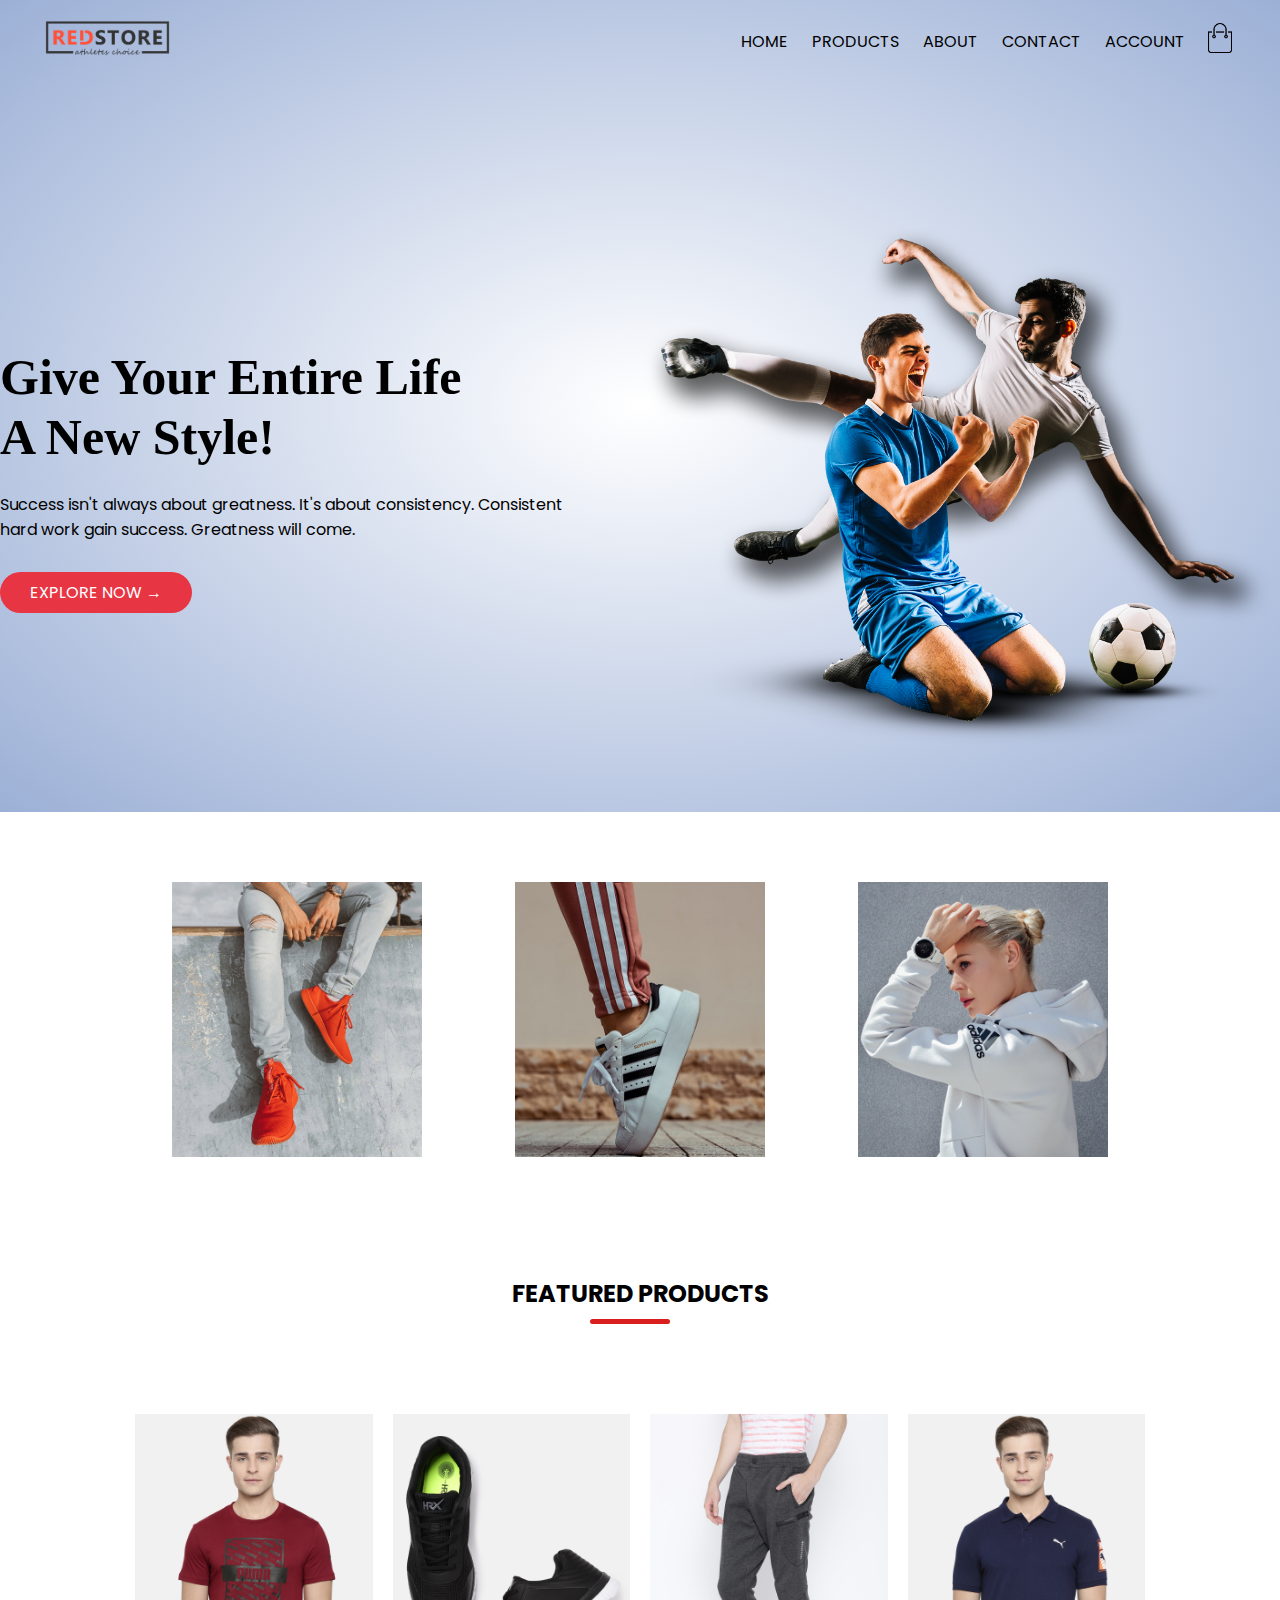
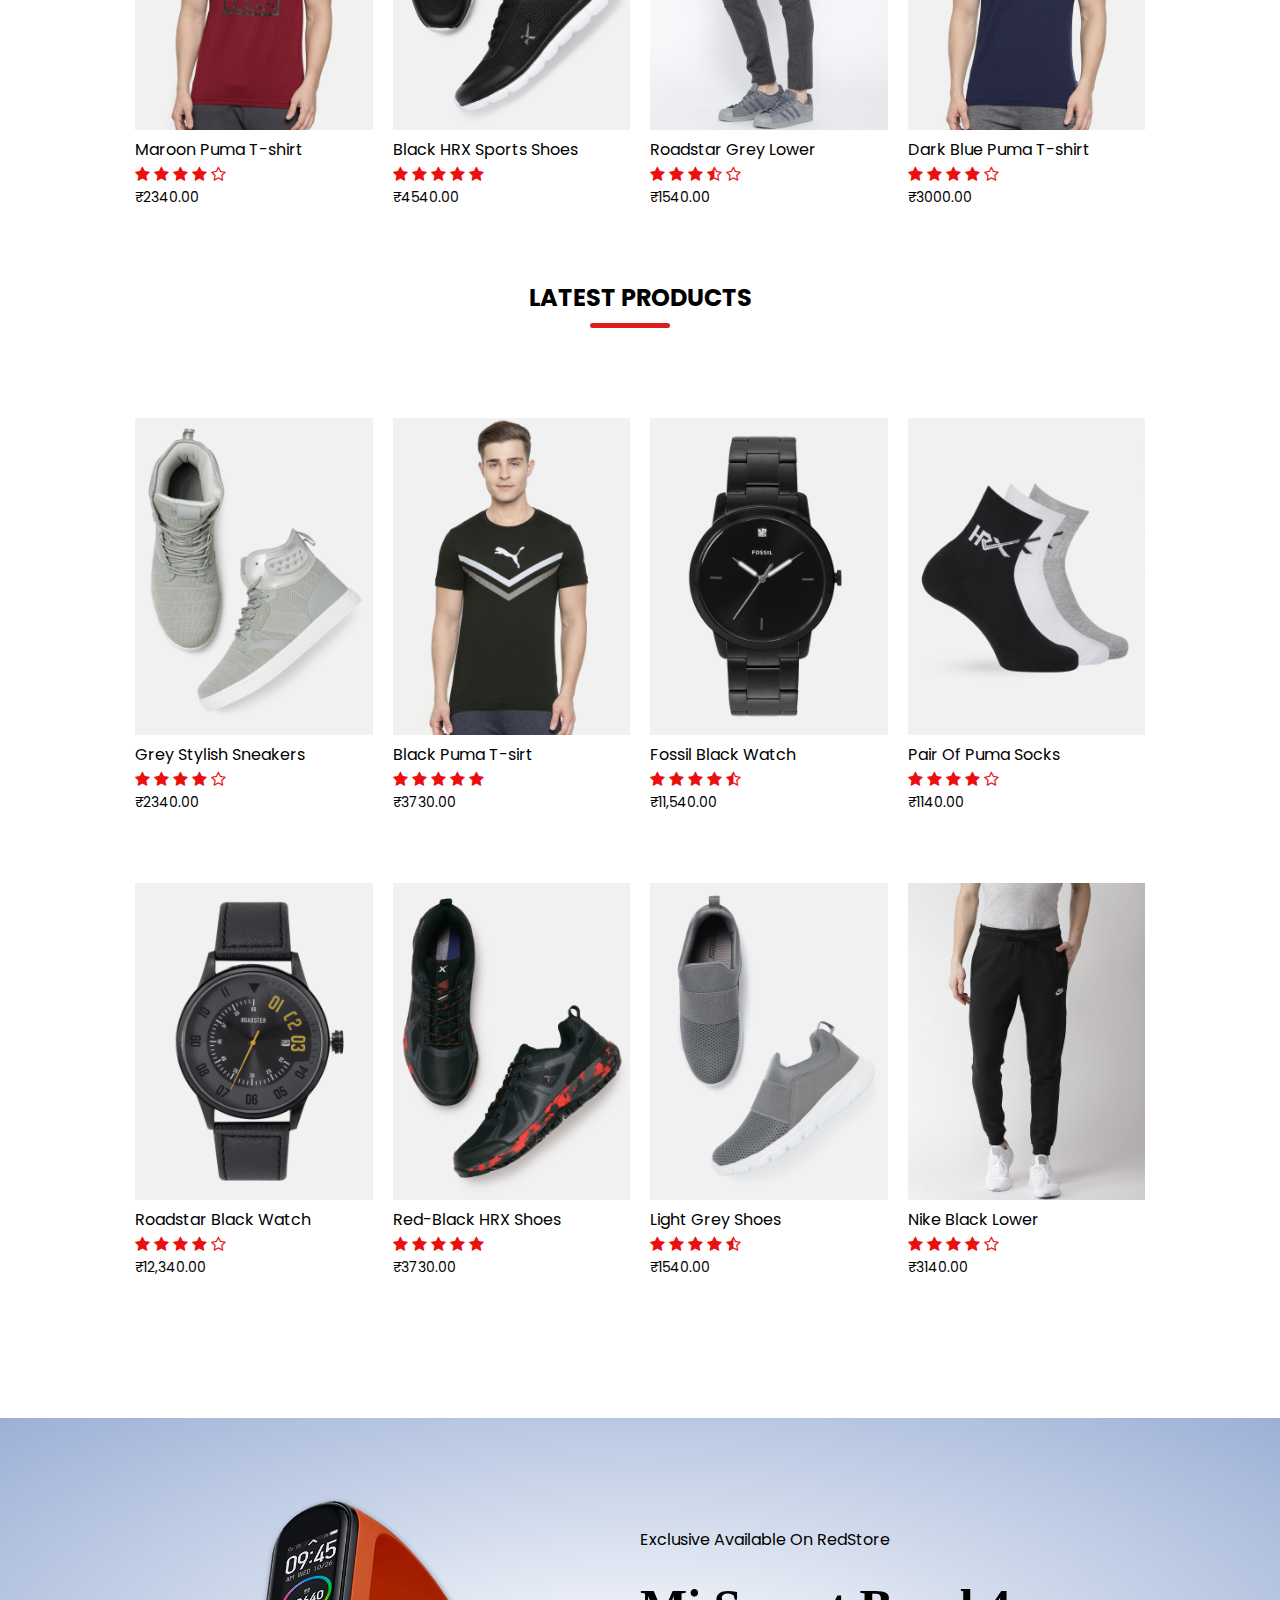
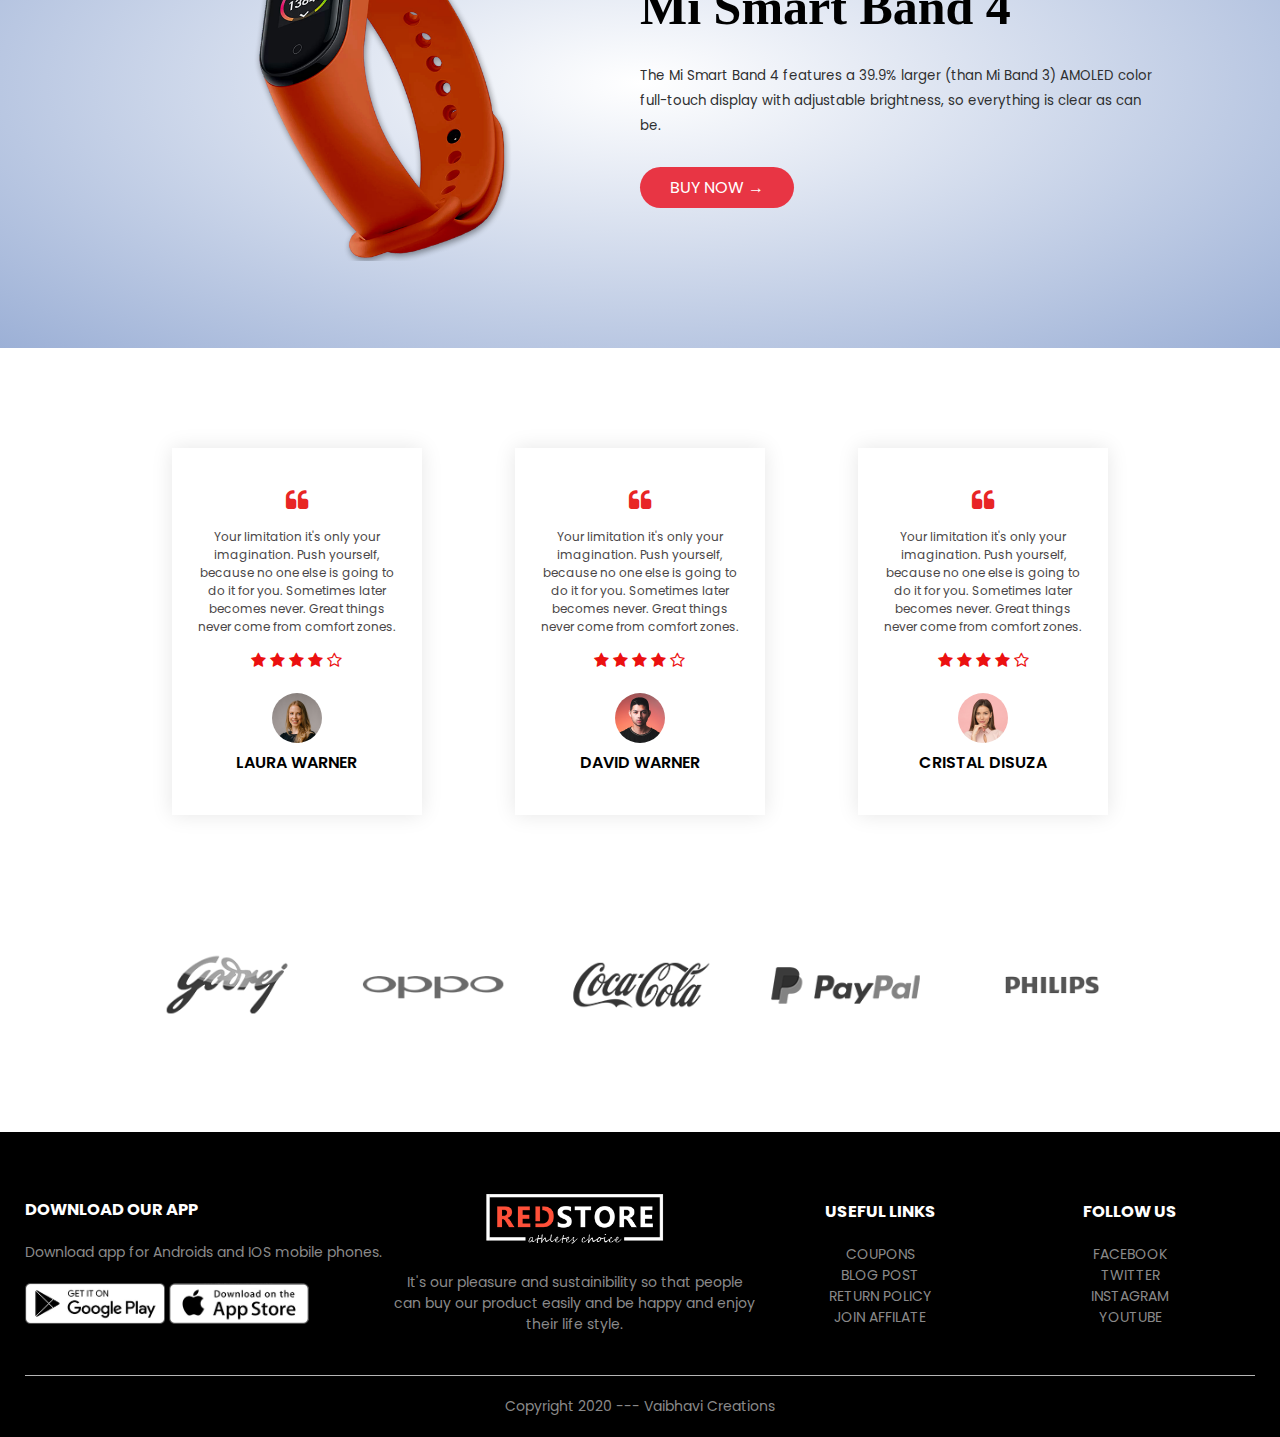
<file: 3d/index.html>
<!DOCTYPE html>
<html lang="en" dir="ltr">
  <head>
    <meta charset="utf-8">
    <meta name="viewport" content="width=device-width, initial-scale=1.0">
    <title>RED STORE</title>
    <link  href="https://fonts.googleapis.com/css?family=Poppins&display=swap"
    rel="stylesheet">
    <link rel="stylesheet" href="style.css">
    <link rel="stylesheet" href="https://stackpath.bootstrapcdn.com/font-awesome/4.7.0/css/font-awesome.min.css">
  </head>

  <body>
    <div class="header">
    <div class="container">
    <div class="navbar">
      <div class="logo">
        <img src="images/logo.png" width="125px">
      </div>
      <nav>
        <ul id="MenuItems">
          <li><a href="">HOME</li>
          <li><a href="">PRODUCTS</li>
          <li><a href="">ABOUT</li>
          <li><a href="">CONTACT</li>
          <li><a href="">ACCOUNT</li>

        </ul>
      </nav>
      <img src="images/cart.png" width="30px" height="30px">
      <img src="images/menu.png" class="menu-icon" onclick="menutoggle()">

    </div>
  </div>
  
    <div class="row">
      <div class="col-2">
         <h1>Give Your Entire Life<br> A New Style!</h1>
         <p>
           Success isn't always about greatness. It's about consistency.
           Consistent<br> hard work gain success. Greatness will come.
         </p>
         <a href="#" class="btn">EXPLORE NOW &#8594;</a>
      </div>
      <div class="col-2">
       <img src="images/image1.png">
      </div>
    </div>
    </div>
          </div>
       <!--featured categories-->
       <div class="categories">
         <div class="small-container">
         <div class="row">
           <div class="col-3">
             <img src="images/category-1.jpg">
           </div>
           <div class="col-3">
                <img src="images/category-2.jpg">
           </div>
           <div class="col-3">
                <img src="images/category-3.jpg">
           </div>

         </div>
           </div>
       </div>
        <!--featured products-->
        <div class="small-container">
          <h2 class="title">FEATURED PRODUCTS</h2>
          <div class="row">
            <div class="col-4">
              <img src="images/product-1.jpg">
              <h4>Maroon Puma T-shirt</h4>
              <div class="rating">
                <i class="fa fa-star"></i>
                <i class="fa fa-star"></i>
                <i class="fa fa-star"></i>
                <i class="fa fa-star"></i>
                <i class="fa fa-star-o"></i>
              </div>
              <p>₹2340.00</p>
            </div>
            <div class="col-4">
              <img src="images/product-2.jpg">
              <h4>Black HRX Sports Shoes</h4>
              <div class="rating">
                <i class="fa fa-star"></i>
                <i class="fa fa-star"></i>
                <i class="fa fa-star"></i>
                <i class="fa fa-star"></i>
                <i class="fa fa-star"></i>
              </div>
              <p>₹4540.00</p>
            </div>
            <div class="col-4">
              <img src="images/product-3.jpg">
              <h4>Roadstar Grey Lower</h4>
              <div class="rating">
                <i class="fa fa-star"></i>
                <i class="fa fa-star"></i>
                <i class="fa fa-star"></i>
                <i class="fa fa-star-half-o"></i>
                <i class="fa fa-star-o"></i>
              </div>
              <p>₹1540.00</p>
            </div>
            <div class="col-4">
              <img src="images/product-4.jpg">
              <h4>Dark Blue Puma T-shirt</h4>
              <div class="rating">
                <i class="fa fa-star"></i>
                <i class="fa fa-star"></i>
                <i class="fa fa-star"></i>
                <i class="fa fa-star"></i>
                <i class="fa fa-star-o"></i>
              </div>
              <p>₹3000.00</p>
            </div>
          </div>
           <h2 class="title">LATEST PRODUCTS</h2>
           <div class="row">
             <div class="col-4">
               <img src="images/product-5.jpg">
               <h4>Grey Stylish Sneakers</h4>
               <div class="rating">
                 <i class="fa fa-star"></i>
                 <i class="fa fa-star"></i>
                 <i class="fa fa-star"></i>
                 <i class="fa fa-star"></i>
                 <i class="fa fa-star-o"></i>
               </div>
               <p>₹2340.00</p>
             </div>
             <div class="col-4">
               <img src="images/product-6.jpg">
               <h4>Black Puma T-sirt</h4>
               <div class="rating">
                 <i class="fa fa-star"></i>
                 <i class="fa fa-star"></i>
                 <i class="fa fa-star"></i>
                 <i class="fa fa-star"></i>
                 <i class="fa fa-star"></i>
               </div>
               <p>₹3730.00</p>
             </div>
             <div class="col-4">
               <img src="images/product-8.jpg">
               <h4>Fossil Black Watch</h4>
               <div class="rating">
                 <i class="fa fa-star"></i>
                 <i class="fa fa-star"></i>
                 <i class="fa fa-star"></i>
                 <i class="fa fa-star"></i>
                 <i class="fa fa-star-half-o"></i>
               </div>
               <p>₹11,540.00</p>
             </div>
             <div class="col-4">
               <img src="images/product-7.jpg">
               <h4>Pair Of Puma Socks</h4>
               <div class="rating">
                 <i class="fa fa-star"></i>
                 <i class="fa fa-star"></i>
                 <i class="fa fa-star"></i>
                 <i class="fa fa-star"></i>
                 <i class="fa fa-star-o"></i>
               </div>
               <p>₹1140.00</p>
             </div>
           </div>
           <div class="row">
             <div class="col-4">
               <img src="images/product-9.jpg">
               <h4>Roadstar Black Watch</h4>
               <div class="rating">
                 <i class="fa fa-star"></i>
                 <i class="fa fa-star"></i>
                 <i class="fa fa-star"></i>
                 <i class="fa fa-star"></i>
                 <i class="fa fa-star-o"></i>
               </div>
               <p>₹12,340.00</p>
             </div>
             <div class="col-4">
               <img src="images/product-10.jpg">
               <h4>Red-Black HRX Shoes</h4>
               <div class="rating">
                 <i class="fa fa-star"></i>
                 <i class="fa fa-star"></i>
                 <i class="fa fa-star"></i>
                 <i class="fa fa-star"></i>
                 <i class="fa fa-star"></i>
               </div>
               <p>₹3730.00</p>
             </div>
             <div class="col-4">
               <img src="images/product-11.jpg">
               <h4>Light Grey Shoes</h4>
               <div class="rating">
                 <i class="fa fa-star"></i>
                 <i class="fa fa-star"></i>
                 <i class="fa fa-star"></i>
                 <i class="fa fa-star"></i>
                 <i class="fa fa-star-half-o"></i>
               </div>
               <p>₹1540.00</p>
             </div>
             <div class="col-4">
               <img src="images/product-12.jpg">
               <h4>Nike Black Lower</h4>
               <div class="rating">
                 <i class="fa fa-star"></i>
                 <i class="fa fa-star"></i>
                 <i class="fa fa-star"></i>
                 <i class="fa fa-star"></i>
                 <i class="fa fa-star-o"></i>
               </div>
               <p>₹3140.00</p>
             </div>
           </div>
        </div>
        <!--offer-->
        <div class="offer">
          <div class="small-container">
            <div class="row">
              <div class="col-2">
                <img src="images/exclusive.png"class="offer-img">
              </div>
              <div class="col-2">
              <p>Exclusive Available On RedStore</p>
              <h1>Mi Smart Band 4</h1>
              <small>
                The Mi Smart Band 4 features a 39.9% larger (than Mi Band 3)
                AMOLED color full-touch display with adjustable brightness,
                 so everything is clear as can be.
              </small><br>
              <a href="#" class="btn">BUY NOW &#8594;</a>
              </div>
            </div>
          </div>
        </div>
        <!--testimonial-->
        <div class="testimonial">
          <div class="small-container">
            <div class="row">
              <div class="col-3">
                  <i class="fa fa-quote-left"></i>
                <p>
                  Your limitation it's only your imagination.
                Push yourself, because no one else is going to do it for you.
                  Sometimes later becomes never.
                  Great things never come from comfort zones.
                </p>
                <div class="rating">
                  <i class="fa fa-star"></i>
                  <i class="fa fa-star"></i>
                  <i class="fa fa-star"></i>
                  <i class="fa fa-star"></i>
                  <i class="fa fa-star-o"></i>
                </div>
                <img src="images/user-1.png">
                <h3>LAURA WARNER</h3>

              </div>
              <div class="col-3">
                  <i class="fa fa-quote-left"></i>
                <p>
                  Your limitation it's only your imagination.
                Push yourself, because no one else is going to do it for you.
                  Sometimes later becomes never.
                  Great things never come from comfort zones.
                </p>
                <div class="rating">
                  <i class="fa fa-star"></i>
                  <i class="fa fa-star"></i>
                  <i class="fa fa-star"></i>
                  <i class="fa fa-star"></i>
                  <i class="fa fa-star-o"></i>
                </div>
                <img src="images/user-2.png">
                <h3>DAVID WARNER</h3>

              </div>
              <div class="col-3">
                  <i class="fa fa-quote-left"></i>
                <p>
                  Your limitation it's only your imagination.
                Push yourself, because no one else is going to do it for you.
                  Sometimes later becomes never.
                  Great things never come from comfort zones.
                </p>
                <div class="rating">
                  <i class="fa fa-star"></i>
                  <i class="fa fa-star"></i>
                  <i class="fa fa-star"></i>
                  <i class="fa fa-star"></i>
                  <i class="fa fa-star-o"></i>
                </div>
                <img src="images/user-3.png">
                <h3>CRISTAL DISUZA</h3>
              </div>
            </div>
          </div>
        </div>
        <!--brands-->
        <div class="brands">
          <div class="small-container">
            <div class="row">
              <div class="col-5">
                <img src="images/logo-godrej.png">
              </div>
              <div class="col-5">
                <img src="images/logo-oppo.png">
              </div>
              <div class="col-5">
                <img src="images/logo-coca-cola.png">
              </div>
              <div class="col-5">
                <img src="images/logo-paypal.png">
              </div>
              <div class="col-5">
                <img src="images/logo-philips.png">
              </div>
            </div>
          </div>
        </div>
        <!--footer-->
        <div class="footer">
          <div class="container">
            <div class="row">
              <div class="footer-col-1">
                <h3>DOWNLOAD OUR APP</h3>
                <p>Download app for Androids and IOS mobile phones.</p>
                <div class="app-logo">
                  <img src="images/play-store.png">
                  <img src="images/app-store.png">
                </div>
              </div>
              <div class="footer-col-2">
                <img src="images/logo-white.png">
                <p>It's our pleasure and sustainibility so that people can buy our
                  product easily and be happy and enjoy their life style.</p>
              </div>
              <div class="footer-col-3">
                <h3>USEFUL LINKS</h3>
                <ul>
                  <li>COUPONS</li>
                  <li>BLOG POST</li>
                  <li>RETURN POLICY</li>
                  <li>JOIN AFFILATE</li>
                </ul>
              </div>
              <div class="footer-col-4">
                <h3>FOLLOW US</h3>
                <ul>
                  <li>FACEBOOK</li>
                  <li>TWITTER</li>
                  <li>INSTAGRAM</li>
                  <li>YOUTUBE</li>
                </ul>
              </div>
            </div>
            <hr>
            <p class="copyright">Copyright 2020 --- Vaibhavi  Creations</p>
          </div>
        </div>
        <!--js for toggle menu-->
        <script>
        var MenuItems = document.getElementById("MenuItems");

           MenuItems.style.maxHeight = "0px";

           function menutoggle() {
             if( MenuItems.style.maxHeight == "0px";)
             {
                MenuItems.style.maxHeight = "200px";
             }
             else
               {
                 MenuItems.style.maxHeight = "0px";
               }
             }
        </script>
  </body>
</html>
</file>
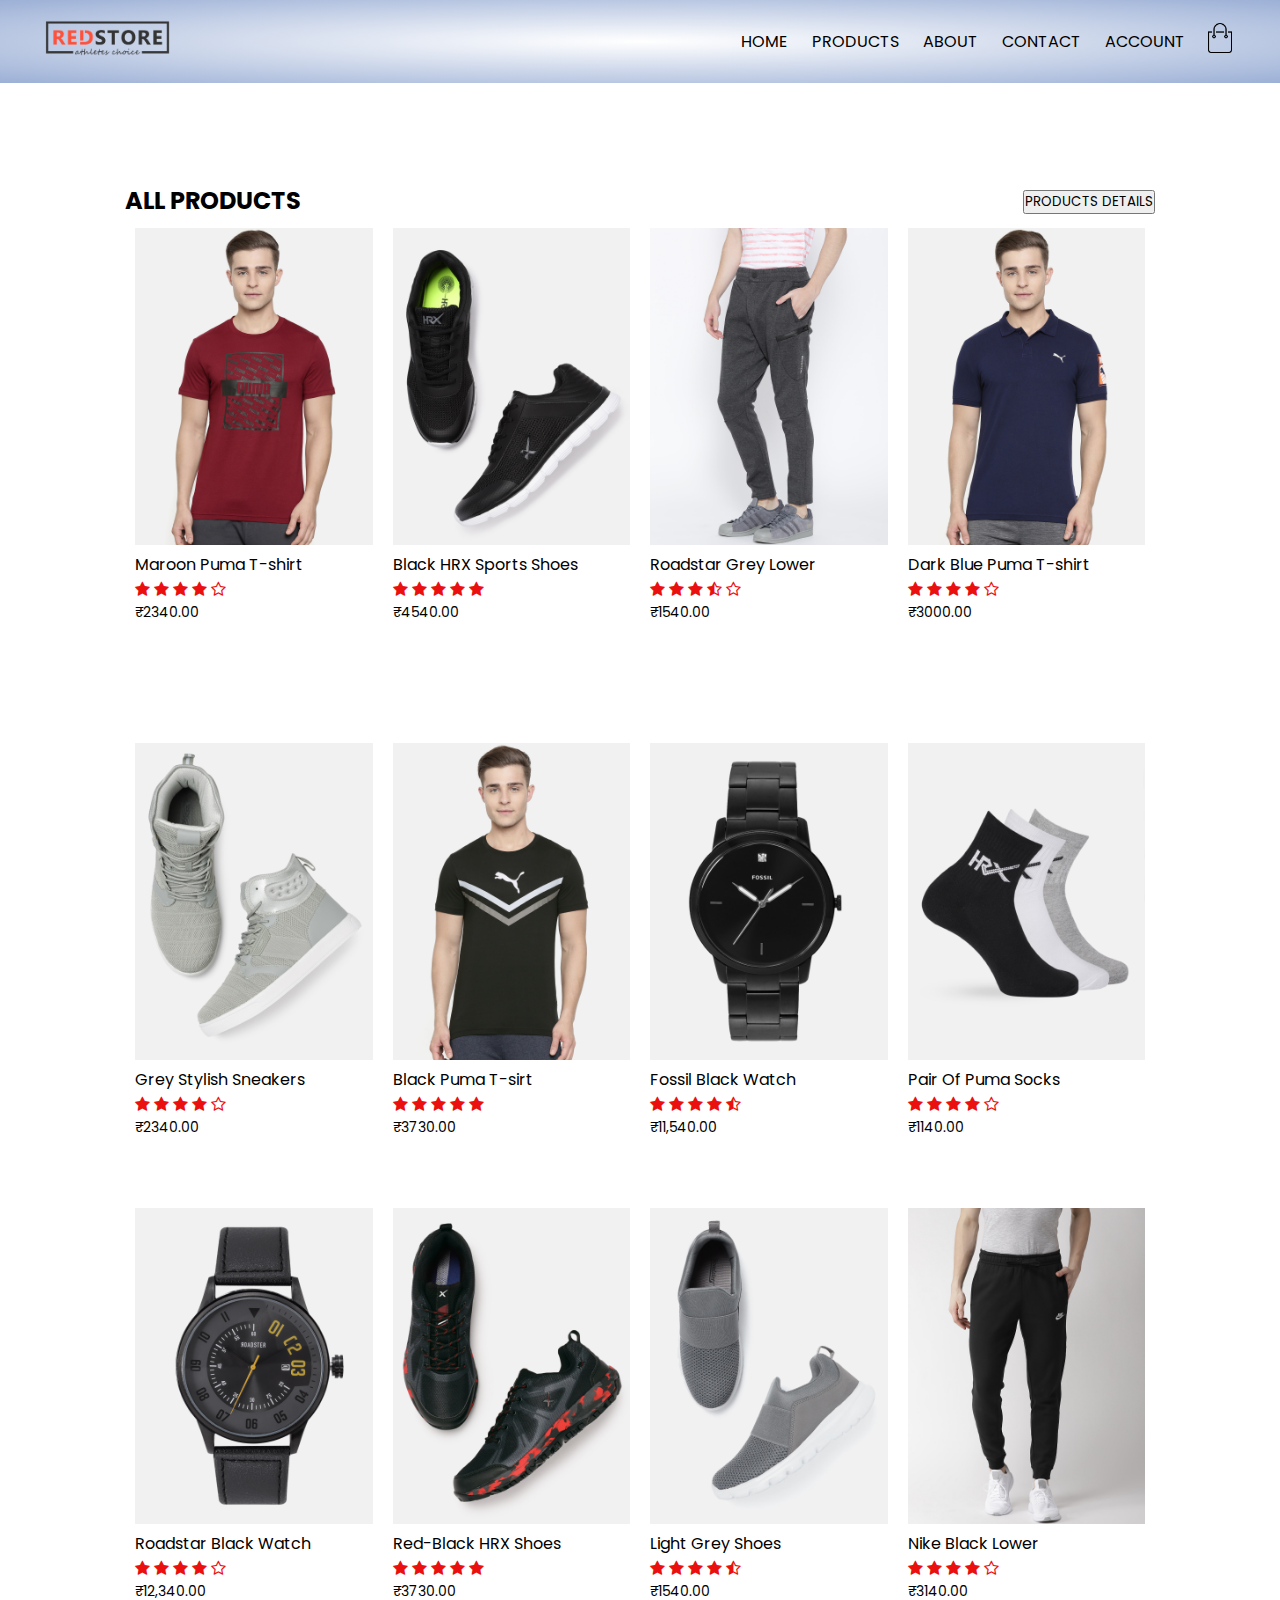
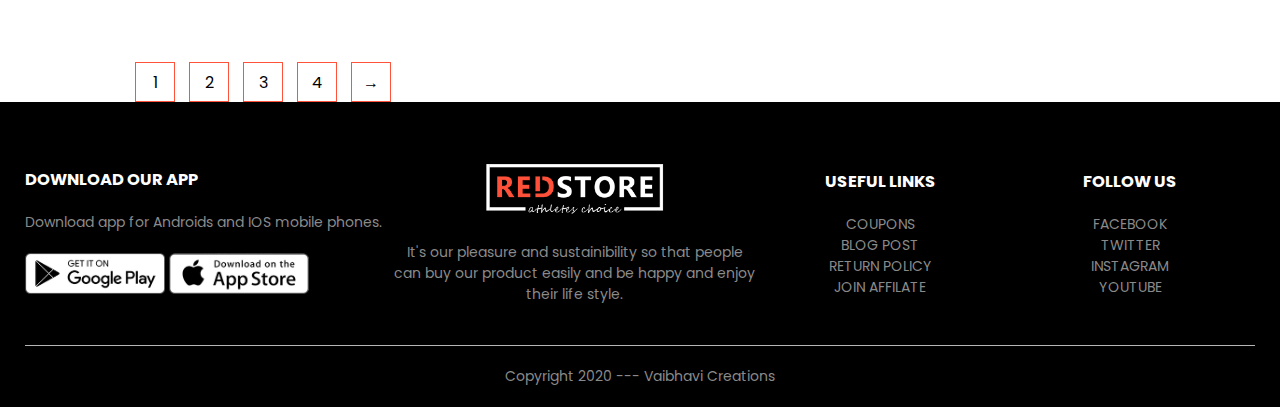
<file: 3d/product.html>
<!DOCTYPE html>
<html lang="en" dir="ltr">
  <head>
    <meta charset="utf-8">
    <meta name="viewport" content="width=device-width, initial-scale=1.0">
    <title> ALL PRODUCTS - RED STORE</title>
    <link  href="https://fonts.googleapis.com/css?family=Poppins&display=swap"
    rel="stylesheet">
    <link rel="stylesheet" href="style.css">
    <link rel="stylesheet" href="https://stackpath.bootstrapcdn.com/font-awesome/4.7.0/css/font-awesome.min.css">
  </head>

  <body>
    <div class="header">
    <div class="container">
    <div class="navbar">
      <div class="logo">
        <img src="images/logo.png" width="125px">
      </div>
      <nav>
        <ul id="MenuItems">
          <li><a href="">HOME</li>
          <li><a href="">PRODUCTS</li>
          <li><a href="">ABOUT</li>
          <li><a href="">CONTACT</li>
          <li><a href="">ACCOUNT</li>

        </ul>
      </nav>
      <img src="images/cart.png" width="30px" height="30px">
      <img src="images/menu.png" class="menu-icon" onclick="menutoggle()">

    </div>
    </div>
    </div>
        <div class="small-container">
          <div class="row row-2">
              <h2>ALL PRODUCTS</h2>
              <div class="dropdown">
                <button class="dropbtn">PRODUCTS DETAILS</button>
                <div class="dropdown-content">
                  <a href="#">Default shorting</a>
                  <a href="#">Short by sale</a>
                  <a href="#">Short by popularity</a>
                  <a href="#">Short by rating</a>
                  <a href="#">Short by price</a>
                </div>
              </div>

          <div class="row">
            <div class="col-4">
              <img src="images/product-1.jpg">
              <h4>Maroon Puma T-shirt</h4>
              <div class="rating">
                <i class="fa fa-star"></i>
                <i class="fa fa-star"></i>
                <i class="fa fa-star"></i>
                <i class="fa fa-star"></i>
                <i class="fa fa-star-o"></i>
              </div>
              <p>₹2340.00</p>
            </div>
            <div class="col-4">
              <img src="images/product-2.jpg">
              <h4>Black HRX Sports Shoes</h4>
              <div class="rating">
                <i class="fa fa-star"></i>
                <i class="fa fa-star"></i>
                <i class="fa fa-star"></i>
                <i class="fa fa-star"></i>
                <i class="fa fa-star"></i>
              </div>
              <p>₹4540.00</p>
            </div>
            <div class="col-4">
              <img src="images/product-3.jpg">
              <h4>Roadstar Grey Lower</h4>
              <div class="rating">
                <i class="fa fa-star"></i>
                <i class="fa fa-star"></i>
                <i class="fa fa-star"></i>
                <i class="fa fa-star-half-o"></i>
                <i class="fa fa-star-o"></i>
              </div>
              <p>₹1540.00</p>
            </div>
            <div class="col-4">
              <img src="images/product-4.jpg">
              <h4>Dark Blue Puma T-shirt</h4>
              <div class="rating">
                <i class="fa fa-star"></i>
                <i class="fa fa-star"></i>
                <i class="fa fa-star"></i>
                <i class="fa fa-star"></i>
                <i class="fa fa-star-o"></i>
              </div>
              <p>₹3000.00</p>
            </div>
          </div>
        </div>
        <div class="row">
          <div class="col-4">
            <img src="images/product-5.jpg">
            <h4>Grey Stylish Sneakers</h4>
            <div class="rating">
              <i class="fa fa-star"></i>
              <i class="fa fa-star"></i>
              <i class="fa fa-star"></i>
              <i class="fa fa-star"></i>
              <i class="fa fa-star-o"></i>
            </div>
            <p>₹2340.00</p>
          </div>
          <div class="col-4">
            <img src="images/product-6.jpg">
            <h4>Black Puma T-sirt</h4>
            <div class="rating">
              <i class="fa fa-star"></i>
              <i class="fa fa-star"></i>
              <i class="fa fa-star"></i>
              <i class="fa fa-star"></i>
              <i class="fa fa-star"></i>
            </div>
            <p>₹3730.00</p>
          </div>
          <div class="col-4">
            <img src="images/product-8.jpg">
            <h4>Fossil Black Watch</h4>
            <div class="rating">
              <i class="fa fa-star"></i>
              <i class="fa fa-star"></i>
              <i class="fa fa-star"></i>
              <i class="fa fa-star"></i>
              <i class="fa fa-star-half-o"></i>
            </div>
            <p>₹11,540.00</p>
          </div>
          <div class="col-4">
            <img src="images/product-7.jpg">
            <h4>Pair Of Puma Socks</h4>
            <div class="rating">
              <i class="fa fa-star"></i>
              <i class="fa fa-star"></i>
              <i class="fa fa-star"></i>
              <i class="fa fa-star"></i>
              <i class="fa fa-star-o"></i>
            </div>
            <p>₹1140.00</p>
          </div>
        </div>
        <div class="row">
          <div class="col-4">
            <img src="images/product-9.jpg">
            <h4>Roadstar Black Watch</h4>
            <div class="rating">
              <i class="fa fa-star"></i>
              <i class="fa fa-star"></i>
              <i class="fa fa-star"></i>
              <i class="fa fa-star"></i>
              <i class="fa fa-star-o"></i>
            </div>
            <p>₹12,340.00</p>
          </div>
          <div class="col-4">
            <img src="images/product-10.jpg">
            <h4>Red-Black HRX Shoes</h4>
            <div class="rating">
              <i class="fa fa-star"></i>
              <i class="fa fa-star"></i>
              <i class="fa fa-star"></i>
              <i class="fa fa-star"></i>
              <i class="fa fa-star"></i>
            </div>
            <p>₹3730.00</p>
          </div>
          <div class="col-4">
            <img src="images/product-11.jpg">
            <h4>Light Grey Shoes</h4>
            <div class="rating">
              <i class="fa fa-star"></i>
              <i class="fa fa-star"></i>
              <i class="fa fa-star"></i>
              <i class="fa fa-star"></i>
              <i class="fa fa-star-half-o"></i>
            </div>
            <p>₹1540.00</p>
          </div>
          <div class="col-4">
            <img src="images/product-12.jpg">
            <h4>Nike Black Lower</h4>
            <div class="rating">
              <i class="fa fa-star"></i>
              <i class="fa fa-star"></i>
              <i class="fa fa-star"></i>
              <i class="fa fa-star"></i>
              <i class="fa fa-star-o"></i>
            </div>
            <p>₹3140.00</p>
          </div>
        </div>
        <div class="page-btn">
          <span>1</span>
          <span>2</span>
          <span>3</span>
          <span>4</span>
          <span>&#8594;</span>

        </div>
      </div>
        <!--footer-->
        <div class="footer">
          <div class="container">
            <div class="row">
              <div class="footer-col-1">
                <h3>DOWNLOAD OUR APP</h3>
                <p>Download app for Androids and IOS mobile phones.</p>
                <div class="app-logo">
                  <img src="images/play-store.png">
                  <img src="images/app-store.png">
                </div>
              </div>
              <div class="footer-col-2">
                <img src="images/logo-white.png">
                <p>It's our pleasure and sustainibility so that people can buy our
                  product easily and be happy and enjoy their life style.</p>
              </div>
              <div class="footer-col-3">
                <h3>USEFUL LINKS</h3>
                <ul>
                  <li>COUPONS</li>
                  <li>BLOG POST</li>
                  <li>RETURN POLICY</li>
                  <li>JOIN AFFILATE</li>
                </ul>
              </div>
              <div class="footer-col-4">
                <h3>FOLLOW US</h3>
                <ul>
                  <li>FACEBOOK</li>
                  <li>TWITTER</li>
                  <li>INSTAGRAM</li>
                  <li>YOUTUBE</li>
                </ul>
              </div>
            </div>
            <hr>
            <p class="copyright">Copyright 2020 --- Vaibhavi  Creations</p>
          </div>

        </div>
        <!--js query-->
        <script>
        var MenuItems = document.getElementById("MenuItems");

           MenuItems.style.maxHeight = "0px";

           function menutoggle() {
             if( MenuItems.style.maxHeight == "0px";)
             {
                MenuItems.style.maxHeight = "200px";
             }
             else
               {
                 MenuItems.style.maxHeight = "0px";
               }
             }
        </script>
  </body>
</html>
</file>
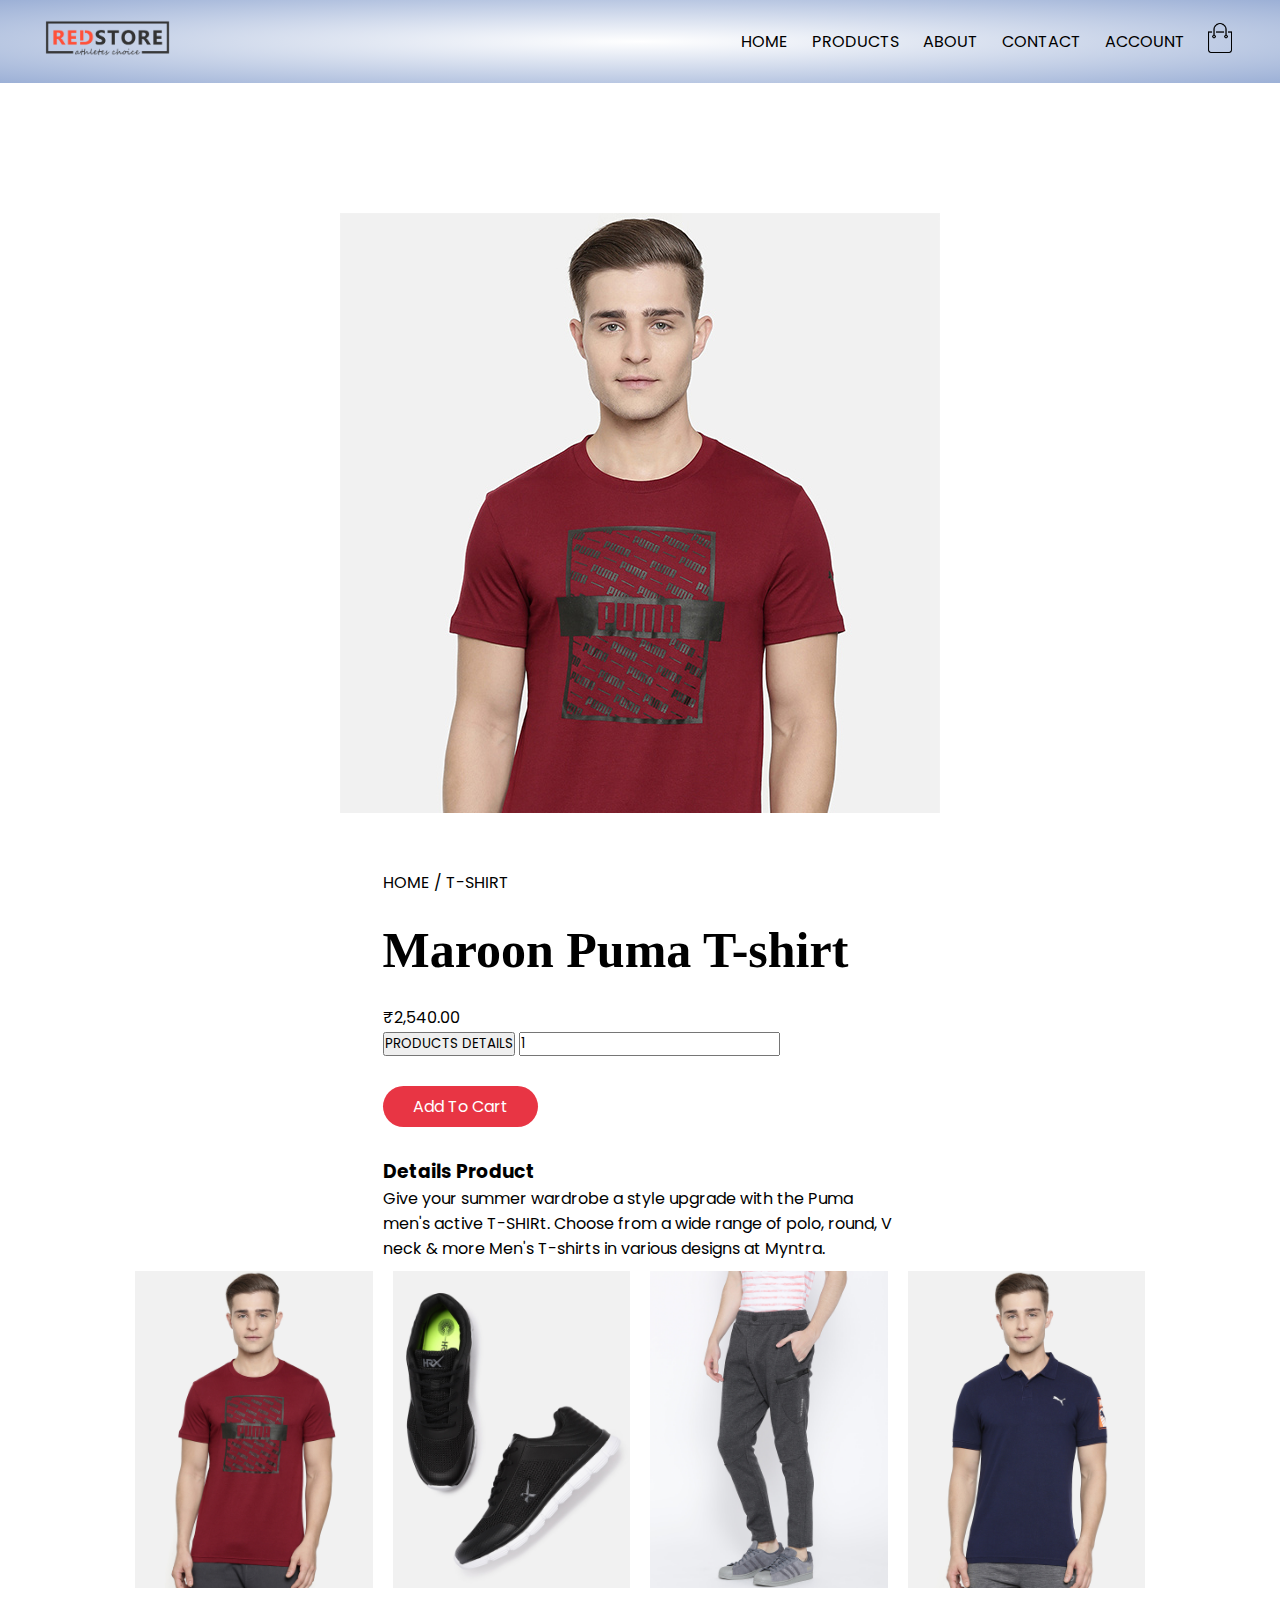
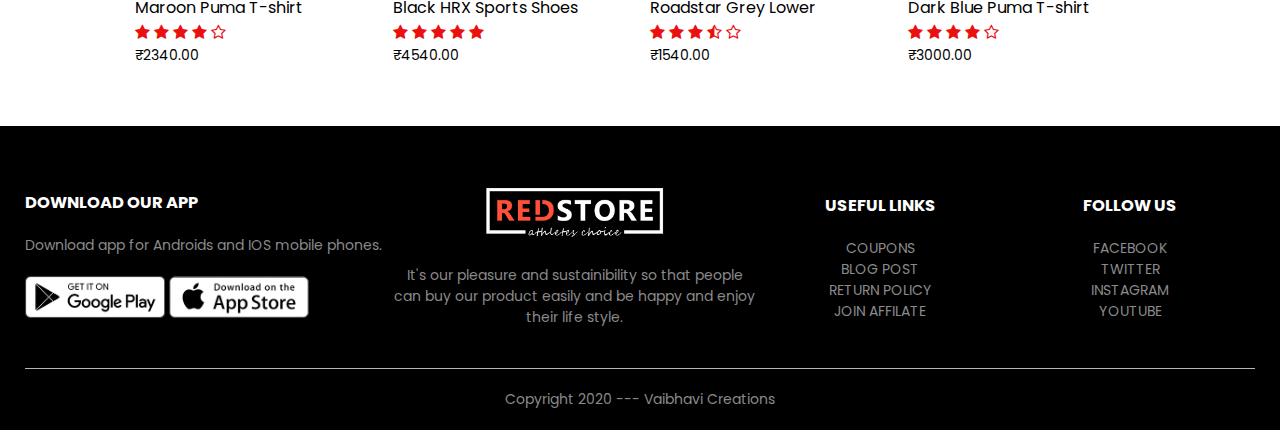
<file: 3d/productdetails.html>
<!DOCTYPE html>
<html lang="en" dir="ltr">
  <head>
    <meta charset="utf-8">
    <meta name="viewport" content="width=device-width, initial-scale=1.0">
    <title> ALL PRODUCTS - RED STORE</title>
    <link  href="https://fonts.googleapis.com/css?family=Poppins&display=swap"
    rel="stylesheet">
    <link rel="stylesheet" href="style.css">
    <link rel="stylesheet" href="https://stackpath.bootstrapcdn.com/font-awesome/4.7.0/css/font-awesome.min.css">
  </head>

  <body>
    <div class="header">
    <div class="container">
    <div class="navbar">
      <div class="logo">
        <img src="images/logo.png" width="125px">
      </div>
      <nav>
        <ul id="MenuItems">
          <li><a href="">HOME</li>
          <li><a href="">PRODUCTS</li>
          <li><a href="">ABOUT</li>
          <li><a href="">CONTACT</li>
          <li><a href="">ACCOUNT</li>

        </ul>
      </nav>
      <img src="images/cart.png" width="30px" height="30px">
      <img src="images/menu.png" class="menu-icon" onclick="menutoggle()">

    </div>
    </div>
    </div>
    <!--single product details-->
    <div class="small-container single-product">
      <div class="row">
        <div class="col-2">
          <img src="images/gallery-1.jpg" width="100%">

        </div>
        <div class="col-2">
         <p>HOME / T-SHIRT</p>
         <h1>Maroon Puma T-shirt</h1>
         <h4>₹2,540.00</h4>
         <div class="dropdown">
           <button class="dropbtn">PRODUCTS DETAILS</button>
           <div class="dropdown-content">
             <a href="#">Select Size</a>
             <a href="#">XXL</a>
             <a href="#">XL</a>
             <a href="#">Large</a>
             <a href="#">Medium</a>
           </div>
         </div>
         <input type="number" value="1">
         <a href="#" class="btn">Add To Cart</a>

         <h3>Details Product</h3>
         <p>Give your summer wardrobe a style upgrade with
            the Puma men's active T-SHIRt. Choose from a wide range of polo,
            round, V neck & more Men's T-shirts in various designs at Myntra.
         </p>


        </div>

      </div>

    </div>

        <div class="small-container">

          <div class="row">
            <div class="col-4">
              <img src="images/product-1.jpg">
              <h4>Maroon Puma T-shirt</h4>
              <div class="rating">
                <i class="fa fa-star"></i>
                <i class="fa fa-star"></i>
                <i class="fa fa-star"></i>
                <i class="fa fa-star"></i>
                <i class="fa fa-star-o"></i>
              </div>
              <p>₹2340.00</p>
            </div>
            <div class="col-4">
              <img src="images/product-2.jpg">
              <h4>Black HRX Sports Shoes</h4>
              <div class="rating">
                <i class="fa fa-star"></i>
                <i class="fa fa-star"></i>
                <i class="fa fa-star"></i>
                <i class="fa fa-star"></i>
                <i class="fa fa-star"></i>
              </div>
              <p>₹4540.00</p>
            </div>
            <div class="col-4">
              <img src="images/product-3.jpg">
              <h4>Roadstar Grey Lower</h4>
              <div class="rating">
                <i class="fa fa-star"></i>
                <i class="fa fa-star"></i>
                <i class="fa fa-star"></i>
                <i class="fa fa-star-half-o"></i>
                <i class="fa fa-star-o"></i>
              </div>
              <p>₹1540.00</p>
            </div>
            <div class="col-4">
              <img src="images/product-4.jpg">
              <h4>Dark Blue Puma T-shirt</h4>
              <div class="rating">
                <i class="fa fa-star"></i>
                <i class="fa fa-star"></i>
                <i class="fa fa-star"></i>
                <i class="fa fa-star"></i>
                <i class="fa fa-star-o"></i>
              </div>
              <p>₹3000.00</p>
            </div>
          </div>
        </div>

        <!--footer-->
        <div class="footer">
          <div class="container">
            <div class="row">
              <div class="footer-col-1">
                <h3>DOWNLOAD OUR APP</h3>
                <p>Download app for Androids and IOS mobile phones.</p>
                <div class="app-logo">
                  <img src="images/play-store.png">
                  <img src="images/app-store.png">
                </div>
              </div>
              <div class="footer-col-2">
                <img src="images/logo-white.png">
                <p>It's our pleasure and sustainibility so that people can buy our
                  product easily and be happy and enjoy their life style.</p>
              </div>
              <div class="footer-col-3">
                <h3>USEFUL LINKS</h3>
                <ul>
                  <li>COUPONS</li>
                  <li>BLOG POST</li>
                  <li>RETURN POLICY</li>
                  <li>JOIN AFFILATE</li>
                </ul>
              </div>
              <div class="footer-col-4">
                <h3>FOLLOW US</h3>
                <ul>
                  <li>FACEBOOK</li>
                  <li>TWITTER</li>
                  <li>INSTAGRAM</li>
                  <li>YOUTUBE</li>
                </ul>
              </div>
            </div>
            <hr>
            <p class="copyright">Copyright 2020 --- Vaibhavi  Creations</p>
          </div>

        </div>
        <!--js query-->
        <script>

        var MenuItems = document.getElementById("MenuItems");

           MenuItems.style.maxHeight = "0px";

           function menutoggle() {
             if( MenuItems.style.maxHeight == "0px";)
             {
                MenuItems.style.maxHeight = "200px";
             }
             else
               {
                 MenuItems.style.maxHeight = "0px";
               }
             }
        </script>
  </body>
</html>
</file>
<file: 3d/style.css>
*{
  margin:0;
  padding: 0;
  box-sizing: border-box;
  font-family: 'Poppins', sans-serif;
}
.navbar{
  display: flex;
  align-items: center;
  padding: 20px;

}
nav{
  flex: 1;
  text-align: right;
}
nav ul{
  display:inline-block;
  list-style-type: none;
}
nav ul li{
  display: inline-block;
  margin-right: 20px;
}
a{
  text-decoration: none;
  color: #000000;
}
p{
  color: #000000;

}
.container{
  max-width: 1300px;
  margin: auto;
  padding-left: 25px;
  padding-right: 25px;

}
.row{
  display: flex;
  align-items: center;
  flex-wrap: wrap;
  justify-content: space-around;
}


.col-2{
  flex-basis: 50%;
  min-width: 300px;

}


.col-2 img{
  max-width: 100%;
  padding: 50px 0;
}

.col-2 h1{
  font-size: 50px;
  line-height: 60px;
  margin: 25px 0;
  font-family: serif;
}
.btn{
  display: inline-block;
  background: #e83544;
  color: #ffffff;
  padding: 8px 30px;
  margin: 30px 0px;
  border-radius: 30px;
  transition: background 0.5s;

}
.btn:hover{
  background:#0a0a0a;

}
.header{
  background: radial-gradient(#ffffff,#9cb0d6);
}
.header  .row{
  margin-top: 70px;
}


.categories{
  margin: 70px 0;
}


.col-3{
  flex: 30%;
  max-width: 250px;
  margin-bottom: 30px;
}


.col-3 img{
  width: 100%;
}


.small-container{
  max-width: 1080px;
  margin: auto;
  padding-left:25px;
  padding-right:25px;
}



.col-4{
  flex-basis: 25%;
  padding:10px;
  min-width: 200px;
  margin-bottom: 50px;
  transition: transform 0.8s;
}


.col-4 img{
  width: 100%;
}


.title{
  text-align: center;
  margin: 0 auto 80px;
  position: relative;
  line-height: 60px;
  color: #000000;
}


.title::after{
  content: '';
  background:#d91e1e;
  width:80px;
  height: 5px;
  border-radius: 5px;
  position: absolute;
  left: 50%;
  bottom: 0;
  transform: translateX(-50px);



}

h4{
  color:#000000;
  font-weight:normal;
}
.col-4 p{
  font-size: 14px;

}

.rating .fa{
  color: #eb1010;
}
.col-4:hover{
  transform: translateY(-15px);

}

/*--offered--*/
.offer{
  background: radial-gradient(#ffffff,#9cb0d6);
  margin-top: 80px;
  padding: 30px 0;
}


.col-2 .offer-img{
  padding: 50px;
}


small{
  color: #2e2f30;

}


/*--testimonial--*/
.testimonial{
  padding-top:100px;
}


.testimonial .col-3{
  text-align: center;
  padding: 40px 20px;
  box-shadow: 0 0 20px 0 rgba(0, 0, 0, 0.1);
  cursor: pointer;
  transition: transform 0.8s;
}



.testimonial .col-3 img{
  width: 50px;
  margin-top: 20px;
  border-radius:50%;
}


.testimonial .col-3:hover{
  transform: translateY(-15px);
}


.fa.fa-quote-left{
  font-size: 24px;
  color: #e82525;
}


.col-3 p{
  font-size: 12px;
  margin: 12px 0;
  color: #4a4747;
}



.testimonial .col-3 h3{
  font-weight: 600;
  color:#000000;
  font-size: 16px;

}


/*--brands--*/

.brands{
  margin: 100px 0;
}

.col-5{
  width: 160px;
}

.col-5 img{
  width: 100%;
  cursor: pointer;
  filter:grayscale(100%);
}

.col-5 img:hover{
  filter:grayscale(0);
}

/*--footer--*/
.footer{
  background: #000000;
  color: #8a8a8a;
  font-size: 14px;
  padding: 60px 0 20px;
}


.footer p{
  color: #8a8a8a;

}


.footer h3{
  color: #ffffff;
  margin-bottom: 20px;

}

.footer-col-1 , .footer-col-2 , .footer-col-3 , .footer-col-4{
  min-width: 250px;
  margin-bottom: 20px;
}

.footer-col-1{
  flex-basis: 30%;
}


.footer-col-2{
  flex: 1;
  text-align: center;
}


 .footer-col-2 img{
   width: 180px;
   margin-bottom:20px;

 }

.footer-col-3,.footer-col-4{
  flex-basis: 12%;
  text-align: center;

}

ul{
  list-style-type: none;
}
.app-logo{
  margin-top:20px;
}

.app-logo img{
  width: 140px;

}
.footer hr{
  border: none;
  background: #b5b5b5;
  height: 1px;
  margin: 20px 0;
}
.copyright{
  text-align: center;
}
.menu-icon{
  width: 28px;
  margin-left: 20px;
  display: none;
}
/*-- media query for menu --*/

@media only screen  and (max-width:800px){

  nav ul{
    position: absolute;
    top: 70px;
    left: 0;
    background: #333;
    width: 100%;
    overflow: hidden;
    transition: max-height 0.5s;
  }
  nav ul li{
    display: block;
    margin-right: 50px;
    margin-left: 10px;
    margin-bottom: 10px;
  }
  nav ul li a{
    color:#ffffff;
  }
  .menu-icon{
    display: block;
    cursor: pointer;
  }
}
<style>
/* Style The Dropdown Button */
.dropbtn {
  background-color: #4CAF50;
  color: white;
  padding: 16px;
  font-size: 16px;
  border: none;
  cursor: pointer;
}

/* The container <div> - needed to position the dropdown content */
.dropdown {
  position: relative;
  display: inline-block;
}

/* Dropdown Content (Hidden by Default) */
.dropdown-content {
  display: none;
  position: absolute;
  background-color: #f9f9f9;
  min-width: 160px;
  box-shadow: 0px 8px 16px 0px rgba(0,0,0,0.2);
  z-index: 1;
}
/*--all products page--*/

.row-2{
  justify-content: space-between;
  margin-top:100px;
  margin-bottom: 50px;
}
/* Links inside the dropdown */
.dropdown-content a {
  color: black;
  padding: 12px 16px;
  text-decoration: none;
  display: block;
  justify-content: space-between;
}

/* Change color of dropdown links on hover */
.dropdown-content a:hover {background-color: #f1f1f1}

/* Show the dropdown menu on hover */
.dropdown:hover .dropdown-content {
  display: block;
}

/* Change the background color of the dropdown button when the dropdown content is shown */
.dropdown:hover .dropbtn {
  background-color: #b6c4cf;
}
</style>

.page-btn{
  margin: 0 auto  80px;

}


.page-btn span{
  display: inline-block;
  border: 1px solid #ff523b;
  margin-left: 10px;
  width: 40px;
  height: 40px;
  text-align: center;
  line-height: 40px;
  cursor: pointer;
}

.page-btn span:hover{
  background: #ff523b;
  color: #ffffff;
}
/*--single products details--*/

.single-product{
  margin-top: 80px;
}
/*-- media query for less than 600 screen size--*/

@media only screen and (max-width:600px;){
  .row{
    text-align: center;

  }
  .col-2, .col-3, .col-4{
    flex-basis: 100%;
  }
}
</file>
